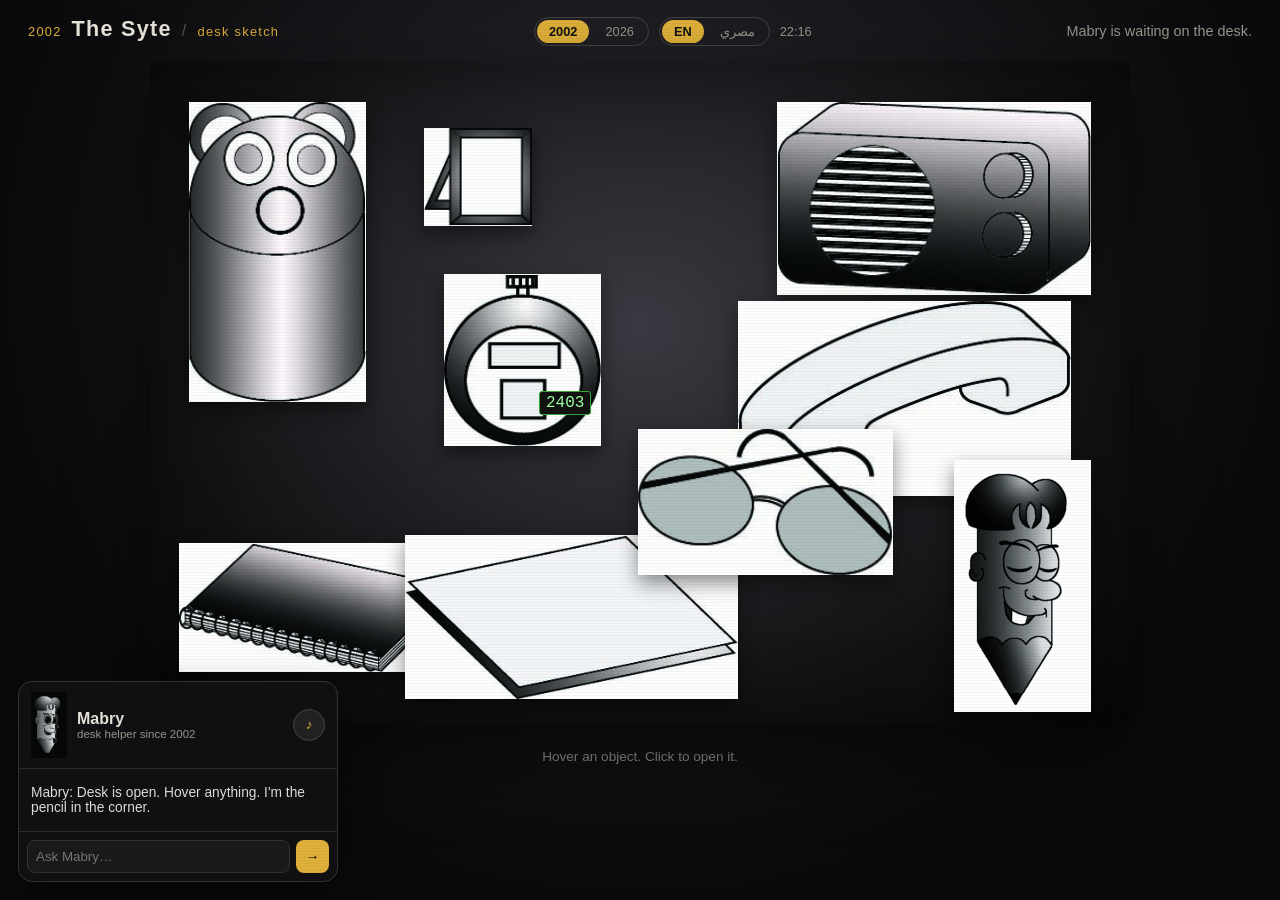
<file: index.html>
<!DOCTYPE html>
<html lang="en">
<head>
  <meta charset="UTF-8" />
  <meta name="viewport" content="width=device-width, initial-scale=1.0" />
  <title>The Syte — a desk from 2002</title>
  <link rel="stylesheet" href="styles.css" />
</head>
<body class="era-2002">
  <div class="crt" aria-hidden="true"></div>
  <div class="aurora" aria-hidden="true"></div>
  <header class="topbar">
    <div class="brand">
      <span class="year" id="brandYear">2002</span>
      <h1 id="brandTitle">The Syte</h1>
      <span class="sep">/</span>
      <span class="now" id="brandNow">2026 rebuild</span>
    </div>
    <div class="switches">
      <div class="langswitch eraswitch" role="group" aria-label="Era">
        <button type="button" id="era2002" class="on">2002</button>
        <button type="button" id="era2026">2026</button>
      </div>
      <div class="langswitch" role="group" aria-label="Language">
        <button type="button" id="langEn" class="on">EN</button>
        <button type="button" id="langAr">مصري</button>
      </div>
      <time class="clock" id="clock"></time>
    </div>
    <p class="status" id="status">Mabry is waiting on the desk.</p>
  </header>

  <main class="stage-wrap">
    <section class="desk" id="desk" aria-label="Desktop of objects">
      <button class="obj trash" data-panel="bin"
        data-line="The bin. I never remembered what this was for either. Maybe the ideas we were brave enough to throw away."
        data-line-ar="الزبالة دي. أنا كمان مش فاكر كانت ليه. يمكن للأفكار اللي بنرميها بجرأة."
        data-voice-ar="assets/ar_bin.mp3">
        <img data-art="bin" alt="" />
        <span class="label" data-en="The Bin" data-ar="الزبالة">The Bin</span>
      </button>

      <button class="obj frame" data-panel="memories"
        data-line="The frame. About, memories, the person who drew all this when the web still felt like a room."
        data-line-ar="البرواز. عنه، والذكريات، والراجل اللي رسم كل ده وأيام النت كان لسه أوضة."
        data-voice-ar="assets/ar_memories.mp3">
        <img data-art="frame" alt="" />
        <span class="label" data-en="Memories" data-ar="الذكريات">Memories</span>
      </button>

      <button class="obj counter" data-panel="counter"
        data-line="The counter. In 2002 this would have ticked every visitor. Now it also counts the years we waited."
        data-line-ar="العدّاد. سنة ألفين واتنين كان بيعد كل زائر. دلوقتي بيعد كمان السنين اللي استنيناها."
        data-voice-ar="assets/ar_counter.mp3">
        <img data-art="counter" alt="" />
        <span class="count-badge" id="liveCount">0</span>
        <span class="label" data-en="Counter" data-ar="العدّاد">Counter</span>
      </button>

      <button class="obj radio" data-panel="radio"
        data-line="The radio. Music, noise, the station you leave on while you draw."
        data-line-ar="الراديو. موسيقى، دوشة، المحطة اللي بتسيبها شغالة وأنت بترسم."
        data-voice-ar="assets/ar_radio.mp3">
        <img data-art="radio" alt="" />
        <span class="eq" aria-hidden="true"><i></i><i></i><i></i><i></i></span>
        <span class="label" data-en="Radio" data-ar="الراديو">Radio</span>
      </button>

      <button class="obj phone" data-panel="phone"
        data-line="The handset. Contacts. If you want to reach the person who built this desk, start here."
        data-line-ar="السماعة. المعارف. لو عايز توصل لصاحب المكتب، ابدأ من هنا."
        data-voice-ar="assets/ar_phone.mp3">
        <img data-art="phone" alt="" />
        <span class="label" data-en="Contacts" data-ar="المعارف">Contacts</span>
      </button>

      <button class="obj notebook" data-panel="notebook"
        data-line="The notebook. Projects, the blog, pages that were supposed to fill up."
        data-line-ar="الكراسة. المشاريع، المدونة، الصفحات اللي كانت المفروض تتملي."
        data-voice-ar="assets/ar_notebook.mp3">
        <img data-art="notebook" alt="" />
        <span class="label" data-en="Notebook" data-ar="الكراسة">Notebook</span>
      </button>

      <button class="obj paper" data-panel="paper"
        data-line="A blank sheet. Write something. The site was always supposed to let you leave a mark."
        data-line-ar="ورقة فاضية. اكتب حاجة. الموقع كان دايماً المفروض يسيبك تسيب أثر."
        data-voice-ar="assets/ar_paper.mp3">
        <img data-art="paper" alt="" />
        <span class="label" data-en="Paper" data-ar="الورقة">Paper</span>
      </button>

      <button class="obj glasses" data-panel="vision"
        data-line="The glasses. Vision. How this desk was meant to be seen — not a homepage, a place."
        data-line-ar="النظارة. الرؤية. المكتب ده مكان، مش صفحة رئيسية."
        data-voice-ar="assets/ar_vision.mp3">
        <img data-art="glasses" alt="" />
        <span class="label" data-en="Vision" data-ar="الرؤية">Vision</span>
      </button>

      <button class="obj mabry" data-panel="mabry"
        data-line="That's me. Mabry. I was going to walk you through every drawer of this desk."
        data-line-ar="ده أنا. مابري. كنت هلف بيك على كل درج في المكتب."
        data-voice-ar="assets/ar_mabry.mp3">
        <img data-art="mabry" alt="" />
        <span class="label" data-en="Mabry" data-ar="مابري">Mabry</span>
      </button>
    </section>
  </main>

  <aside class="hint" id="hint">Hover an object. Click to open it.</aside>

  <section class="panel" id="panel" hidden>
    <button class="close" id="closePanel" aria-label="Close">✕</button>
    <div class="panel-body" id="panelBody"></div>
  </section>

  <aside class="chatdock" id="chatdock">
    <div class="chathead">
      <img id="dockFace" data-art="dock" alt="" />
      <div>
        <strong>Mabry</strong>
        <small id="dockSub">desk helper since 2002</small>
      </div>
      <button type="button" id="playVoice" title="Hear Mabry">♪</button>
    </div>
    <div class="chatlog" id="chatlog"></div>
    <form id="chatform">
      <input id="chatinput" placeholder="Ask Mabry…" autocomplete="off" />
      <button type="submit">→</button>
    </form>
    <audio id="voice" src="assets/mabry_welcome.mp3"></audio>
    <audio id="voiceAr" src="assets/mabry_welcome_ar.mp3"></audio>
    <audio id="voiceClip"></audio>
  </aside>

  <script src="art.js"></script>
  <script src="app.js"></script>
</body>
</html>
</file>
<file: styles.css>
:root {
  --desk: #0b0b0d;
  --ink: #e8e4da;
  --mute: #9a958a;
  --gold: #e0b13a;
  --glow: rgba(224, 177, 58, 0.45);
  --panel: #141416;
}
* { box-sizing: border-box; margin: 0; padding: 0; }
html, body { height: 100%; }
body {
  font-family: "Trebuchet MS", "Segoe UI", sans-serif;
  background:
    radial-gradient(ellipse at 50% 30%, #2a2a30 0%, #0a0a0c 70%);
  color: var(--ink);
  overflow-x: hidden;
  min-height: 100vh;
}
.crt {
  pointer-events: none;
  position: fixed; inset: 0;
  background: repeating-linear-gradient(
    to bottom,
    transparent 0px,
    transparent 2px,
    rgba(0,0,0,0.08) 3px
  );
  z-index: 50;
  mix-blend-mode: multiply;
}
.topbar {
  display: flex;
  justify-content: space-between;
  align-items: baseline;
  padding: 16px 28px 8px;
  gap: 16px;
}
.brand { display: flex; align-items: baseline; gap: 10px; letter-spacing: 0.08em; }
.brand h1 { font-size: 1.35rem; font-weight: 700; }
.year, .now { color: var(--gold); font-size: 0.8rem; }
.sep { color: #555; }
.status { color: var(--mute); font-size: 0.9rem; }
.langswitch {
  display: flex;
  gap: 4px;
  border: 1px solid #444;
  border-radius: 999px;
  padding: 2px;
}
.langswitch button {
  background: transparent;
  color: var(--mute);
  border: 0;
  border-radius: 999px;
  padding: 4px 12px;
  cursor: pointer;
  font: inherit;
  font-size: 0.8rem;
}
.langswitch button.on {
  background: var(--gold);
  color: #111;
  font-weight: 700;
}
body.ar .panel,
body.ar .chatdock,
body.ar .status,
body.ar .hint {
  font-family: "Segoe UI", "Tahoma", "Arial", sans-serif;
}
.switches { display: flex; align-items: center; gap: 10px; flex-wrap: wrap; }
.clock { color: var(--mute); font-size: 0.8rem; font-variant-numeric: tabular-nums; }
.aurora { display: none; }

.stage-wrap {
  display: flex;
  justify-content: center;
  padding: 8px 16px 24px;
}
.desk {
  position: relative;
  width: min(980px, 100%);
  aspect-ratio: 798 / 540;
  background:
    radial-gradient(ellipse at 50% 40%, #3a3a42 0%, #121214 68%, #070708 100%);
  border-radius: 8px;
  box-shadow: 0 30px 80px rgba(0,0,0,0.55), inset 0 0 80px rgba(0,0,0,0.35);
  overflow: hidden;
}

.obj {
  position: absolute;
  background: none;
  border: 0;
  cursor: pointer;
  color: inherit;
  padding: 0;
  transform-origin: center;
  transition: transform 0.28s cubic-bezier(.2,.8,.2,1), filter 0.28s;
  filter: drop-shadow(0 8px 10px rgba(0,0,0,0.45));
}
.obj img {
  display: block;
  width: 100%;
  height: auto;
  pointer-events: none;
  user-select: none;
  min-height: 40px;
}
.obj .label {
  position: absolute;
  left: 50%;
  bottom: -8px;
  transform: translate(-50%, 100%);
  font-size: 0.72rem;
  letter-spacing: 0.12em;
  text-transform: uppercase;
  color: var(--gold);
  opacity: 0;
  white-space: nowrap;
  text-shadow: 0 2px 8px #000;
  transition: opacity 0.2s;
}
.obj:hover,
.obj:focus-visible,
.obj.touring {
  transform: translateY(-8px) scale(1.07);
  filter: drop-shadow(0 16px 18px rgba(0,0,0,0.6)) drop-shadow(0 0 18px var(--glow));
  z-index: 5;
  outline: none;
}
.obj:hover .label,
.obj:focus-visible .label,
.obj.touring .label { opacity: 1; }

.radio:hover img { animation: radioWobble 0.45s ease-in-out infinite; }
.phone:hover img { animation: phoneRing 0.35s ease-in-out infinite; }
.glasses:hover img { animation: gleam 0.9s ease-in-out; }
.notebook:hover img { animation: flip 0.6s ease; }
.paper:hover img { animation: lift 0.5s ease; }
.trash:hover img { animation: hop 0.4s ease infinite; }
.counter:hover img { animation: tick 0.5s ease; }
.frame:hover img { animation: tilt 0.6s ease; }
.mabry:hover img, .mabry.touring img { animation: nod 0.7s ease-in-out infinite; }

@keyframes radioWobble {
  0%,100% { transform: rotate(-1.2deg); }
  50% { transform: rotate(1.4deg); }
}
@keyframes phoneRing {
  0%,100% { transform: rotate(-6deg) translateY(0); }
  50% { transform: rotate(6deg) translateY(-4px); }
}
@keyframes gleam {
  0% { filter: brightness(1); }
  40% { filter: brightness(1.45); }
  100% { filter: brightness(1); }
}
@keyframes flip {
  0% { transform: rotate(-2deg) translateY(0); }
  50% { transform: rotate(3deg) translateY(-6px); }
  100% { transform: none; }
}
@keyframes lift {
  0% { transform: translateY(0) rotate(0); }
  50% { transform: translateY(-10px) rotate(-2deg); }
  100% { transform: none; }
}
@keyframes hop {
  0%,100% { transform: translateY(0); }
  50% { transform: translateY(-7px); }
}
@keyframes tick {
  0%,100% { transform: scale(1); }
  50% { transform: scale(1.06); }
}
@keyframes tilt {
  0%,100% { transform: rotate(0); }
  50% { transform: rotate(-4deg); }
}
@keyframes nod {
  0%,100% { transform: translateY(0) rotate(0); }
  50% { transform: translateY(-6px) rotate(3deg); }
}

/* positions matching the 2002 composite */
.trash    { left: 4%;  top: 6%;  width: 18%; }
.frame    { left: 28%; top: 10%; width: 11%; }
.counter  { left: 30%; top: 32%; width: 16%; }
.radio    { right: 4%; top: 6%;  width: 32%; }
.phone    { right: 6%; top: 36%; width: 34%; }
.notebook { left: 3%;  bottom: 8%; width: 28%; z-index: 2; }
.paper    { left: 26%; bottom: 4%; width: 34%; z-index: 2; }
.glasses  {
  left: 48%;
  bottom: 20%;
  width: 26%;
  z-index: 12;
  padding: 18px;
  box-sizing: content-box;
}
.glasses:hover,
.glasses:focus-visible,
.glasses.touring { z-index: 16; }
.paper:hover,
.paper:focus-visible,
.paper.touring { z-index: 2; }
.mabry    { right: 4%; bottom: 2%; width: 14%; z-index: 4; }
.mabry img { mix-blend-mode: lighten; }

.count-badge {
  position: absolute;
  right: 6%;
  bottom: 18%;
  background: #111;
  color: #9fff9f;
  font-family: "Courier New", monospace;
  font-size: clamp(10px, 1.4vw, 16px);
  padding: 2px 6px;
  border-radius: 3px;
  border: 1px solid #3a3;
}
.radio .eq {
  position: absolute;
  left: 18%;
  top: 38%;
  width: 28%;
  height: 28%;
  display: none;
  align-items: flex-end;
  gap: 3px;
}
.radio.playing .eq { display: flex; }
.radio .eq i {
  flex: 1;
  background: var(--gold);
  animation: eq 0.4s ease-in-out infinite alternate;
  height: 30%;
}
.radio .eq i:nth-child(2) { animation-delay: 0.1s; height: 70%; }
.radio .eq i:nth-child(3) { animation-delay: 0.2s; height: 45%; }
.radio .eq i:nth-child(4) { animation-delay: 0.05s; height: 90%; }
@keyframes eq {
  from { transform: scaleY(0.4); }
  to { transform: scaleY(1); }
}

.hint {
  text-align: center;
  color: var(--mute);
  font-size: 0.85rem;
  padding-bottom: 16px;
}

.panel {
  position: fixed;
  top: 70px;
  right: 24px;
  width: min(420px, calc(100vw - 32px));
  max-height: calc(100vh - 100px);
  overflow: auto;
  background: var(--panel);
  border: 1px solid #333;
  border-radius: 14px;
  padding: 22px 22px 28px;
  z-index: 20;
  box-shadow: 0 24px 60px rgba(0,0,0,0.5);
  animation: slide 0.28s ease;
}
.panel[hidden] { display: none; }
@keyframes slide {
  from { transform: translateX(16px); opacity: 0; }
  to { transform: none; opacity: 1; }
}
.close {
  position: absolute;
  top: 10px; right: 12px;
  background: none; border: 0; color: #aaa;
  font-size: 1.1rem; cursor: pointer;
}
.panel h2 { font-size: 1.25rem; margin-bottom: 8px; }
.panel h2 span { color: var(--gold); font-size: 0.75rem; margin-left: 8px; }
.panel p, .panel li { color: #cfc9bd; line-height: 1.55; margin-bottom: 10px; }
.panel ul { padding-left: 18px; margin-bottom: 12px; }
.panel a { color: var(--gold); }
.statrow {
  display: flex; gap: 10px; margin: 14px 0;
}
.stat {
  flex: 1; background: #0c0c0e; border: 1px solid #2a2a2a;
  border-radius: 10px; padding: 12px; text-align: center;
}
.stat b { display: block; font-size: 1.4rem; color: var(--gold); }
.stat small { color: var(--mute); }
.station {
  display: flex; justify-content: space-between; align-items: center;
  padding: 10px 12px; margin: 6px 0;
  background: #0c0c0e; border: 1px solid #2a2a2a; border-radius: 8px;
  cursor: pointer; color: inherit; width: 100%; font: inherit;
}
.station:hover, .station.on { border-color: var(--gold); }
textarea, .panel input[type="text"] {
  width: 100%; background: #0c0c0e; color: var(--ink);
  border: 1px solid #333; border-radius: 8px; padding: 10px;
  font: inherit; min-height: 120px;
}
.ghost {
  margin-top: 8px; background: var(--gold); color: #111;
  border: 0; border-radius: 8px; padding: 8px 14px;
  font-weight: 700; cursor: pointer;
}

.chatdock {
  position: fixed;
  left: 18px;
  bottom: 18px;
  width: min(320px, calc(100vw - 28px));
  background: #101012;
  border: 1px solid #333;
  border-radius: 14px;
  z-index: 25;
  box-shadow: 0 16px 40px rgba(0,0,0,0.45);
}
.chathead {
  display: flex; align-items: center; gap: 10px;
  padding: 10px 12px; border-bottom: 1px solid #2a2a2a;
}
.chathead img { width: 36px; height: auto; }
.chathead small { display: block; color: var(--mute); font-size: 0.72rem; }
.chathead button {
  margin-left: auto; background: #222; color: var(--gold);
  border: 1px solid #444; border-radius: 999px; width: 32px; height: 32px;
  cursor: pointer;
}
.chatlog { max-height: 160px; overflow: auto; padding: 10px 12px; font-size: 0.86rem; }
.chatlog .b, .chatlog .u { margin: 6px 0; }
.chatlog .b { color: #ddd; }
.chatlog .u { color: var(--gold); text-align: right; }
#chatform { display: flex; gap: 6px; padding: 8px; border-top: 1px solid #2a2a2a; }
#chatform input {
  flex: 1; background: #1a1a1c; color: white; border: 1px solid #333;
  border-radius: 8px; padding: 8px;
}
#chatform button {
  background: var(--gold); border: 0; border-radius: 8px; padding: 0 10px; cursor: pointer;
}

.book { display: flex; flex-direction: column; gap: 8px; }
.leaf {
  background: #f4efe4;
  color: #1a1a1a;
  padding: 12px 14px;
  border-radius: 2px 10px 10px 2px;
  box-shadow: 4px 4px 0 #111;
}
.leaf h3 { margin-bottom: 4px; font-size: 1rem; }
.leaf p { color: #333; margin: 0; }
.mute { color: var(--mute); list-style: none; }

@media (max-width: 800px) {
  .topbar { flex-direction: column; }
  .desk { aspect-ratio: 798 / 620; }
  .chatdock { position: static; width: calc(100% - 24px); margin: 0 12px 20px; }
  .panel { top: auto; bottom: 0; right: 0; left: 0; width: 100%; max-height: 55vh; border-radius: 16px 16px 0 0; }
}

/* ========== 2026 OS skin ========== */
body.era-2026 {
  --ink: #f4f7ff;
  --mute: #9aa6c7;
  --gold: #7cf0ff;
  --glow: rgba(124, 240, 255, 0.45);
  --panel: rgba(16, 18, 32, 0.72);
  font-family: "Segoe UI", "Inter", system-ui, sans-serif;
  background:
    radial-gradient(900px 500px at 12% -10%, rgba(124, 80, 255, 0.35), transparent 60%),
    radial-gradient(800px 480px at 90% 0%, rgba(0, 220, 255, 0.22), transparent 55%),
    linear-gradient(180deg, #07080f 0%, #10131f 100%);
  color: var(--ink);
}
body.era-2026 .crt { display: none; }
body.era-2026 .aurora {
  display: block;
  pointer-events: none;
  position: fixed; inset: 0;
  background:
    radial-gradient(circle at 20% 80%, rgba(192, 132, 252, 0.12), transparent 40%),
    radial-gradient(circle at 80% 70%, rgba(34, 211, 238, 0.1), transparent 42%);
  z-index: 0;
  animation: drift 16s ease-in-out infinite alternate;
}
@keyframes drift {
  from { transform: translate3d(0,0,0) scale(1); }
  to { transform: translate3d(-2%, 1%, 0) scale(1.05); }
}
body.era-2026 .topbar {
  position: relative;
  z-index: 6;
  backdrop-filter: blur(16px);
  background: rgba(10, 12, 22, 0.45);
  border-bottom: 1px solid rgba(255,255,255,0.08);
  border-radius: 0;
  padding: 12px 22px;
  align-items: center;
}
body.era-2026 .brand h1 {
  font-weight: 650;
  letter-spacing: 0.12em;
  text-transform: uppercase;
  font-size: 1.05rem;
}
body.era-2026 .year, body.era-2026 .now { color: var(--gold); }
body.era-2026 .langswitch {
  border-color: rgba(124,240,255,0.25);
  background: rgba(255,255,255,0.04);
}
body.era-2026 .langswitch button.on {
  background: linear-gradient(90deg, #7cf0ff, #c084fc);
  color: #081018;
}
body.era-2026 .desk {
  background:
    linear-gradient(180deg, rgba(255,255,255,0.06), rgba(255,255,255,0.02)),
    radial-gradient(ellipse at 50% 40%, #1b2033 0%, #0b0d16 70%);
  border: 1px solid rgba(255,255,255,0.12);
  border-radius: 28px;
  box-shadow:
    0 40px 80px rgba(0,0,0,0.45),
    inset 0 1px 0 rgba(255,255,255,0.12);
  overflow: visible;
}
body.era-2026 .desk::before {
  content: "";
  position: absolute; inset: 18px;
  border-radius: 22px;
  border: 1px dashed rgba(124,240,255,0.12);
  pointer-events: none;
}
body.era-2026 .obj {
  filter: drop-shadow(0 10px 18px rgba(0,0,0,0.35));
}
body.era-2026 .obj::after {
  content: "";
  position: absolute;
  left: 10%; right: 10%;
  bottom: -8%;
  height: 18%;
  background: radial-gradient(ellipse, rgba(124,240,255,0.22), transparent 70%);
  z-index: -1;
  pointer-events: none;
}
body.era-2026 .obj .label {
  background: rgba(10,12,22,0.72);
  border: 1px solid rgba(124,240,255,0.25);
  padding: 3px 8px;
  border-radius: 999px;
  letter-spacing: 0.08em;
  bottom: -4px;
  color: #d9fbff;
}
body.era-2026 .obj:hover,
body.era-2026 .obj:focus-visible,
body.era-2026 .obj.touring {
  transform: translateY(-12px) scale(1.08);
  filter: drop-shadow(0 18px 24px rgba(0,0,0,0.45)) drop-shadow(0 0 22px var(--glow));
}
body.era-2026 .glasses {
  left: 46%;
  bottom: 22%;
  width: 30%;
}
body.era-2026 .mabry img { mix-blend-mode: normal; }
body.era-2026 .mabry {
  filter: drop-shadow(0 0 16px rgba(192,132,252,0.55));
}
body.era-2026 .count-badge {
  background: #04151a;
  color: #7cf0ff;
  border-color: #7cf0ff;
  border-radius: 6px;
}
body.era-2026 .hint { color: #9aa6c7; letter-spacing: 0.04em; }
body.era-2026 .panel {
  background: rgba(12, 14, 28, 0.78);
  backdrop-filter: blur(22px);
  border: 1px solid rgba(124,240,255,0.2);
  border-radius: 20px;
  box-shadow: 0 24px 80px rgba(4,8,20,0.55), 0 0 0 1px rgba(255,255,255,0.04) inset;
}
body.era-2026 .panel h2 span,
body.era-2026 .panel a { color: #c084fc; }
body.era-2026 .stat,
body.era-2026 .station,
body.era-2026 textarea,
body.era-2026 .panel input[type="text"] {
  background: rgba(8,10,20,0.7);
  border-color: rgba(255,255,255,0.1);
  color: var(--ink);
}
body.era-2026 .stat b { color: #7cf0ff; }
body.era-2026 .station.on { border-color: #7cf0ff; box-shadow: 0 0 0 1px #7cf0ff inset; }
body.era-2026 .ghost {
  background: linear-gradient(90deg, #7cf0ff, #c084fc);
  color: #081018;
  border-radius: 999px;
}
body.era-2026 .chatdock {
  background: rgba(12,14,28,0.78);
  backdrop-filter: blur(22px);
  border: 1px solid rgba(124,240,255,0.2);
  border-radius: 22px;
}
body.era-2026 .chathead { border-bottom-color: rgba(255,255,255,0.08); }
body.era-2026 .chathead button {
  background: rgba(124,240,255,0.12);
  color: #7cf0ff;
  border-color: rgba(124,240,255,0.3);
}
body.era-2026 .chatlog .u { color: #7cf0ff; }
body.era-2026 #chatform { border-top-color: rgba(255,255,255,0.08); }
body.era-2026 #chatform input {
  background: rgba(8,10,20,0.8);
  border-color: rgba(255,255,255,0.1);
}
body.era-2026 #chatform button {
  background: linear-gradient(90deg, #7cf0ff, #c084fc);
  color: #081018;
  border-radius: 999px;
}
body.era-2026 .leaf {
  background: rgba(255,255,255,0.92);
  border-radius: 12px;
  box-shadow: 0 10px 24px rgba(0,0,0,0.25);
}
body.era-2002 .desk,
body.era-2026 .desk {
  transition: background 0.5s ease, box-shadow 0.5s ease, border-radius 0.5s ease;
}
</file>
